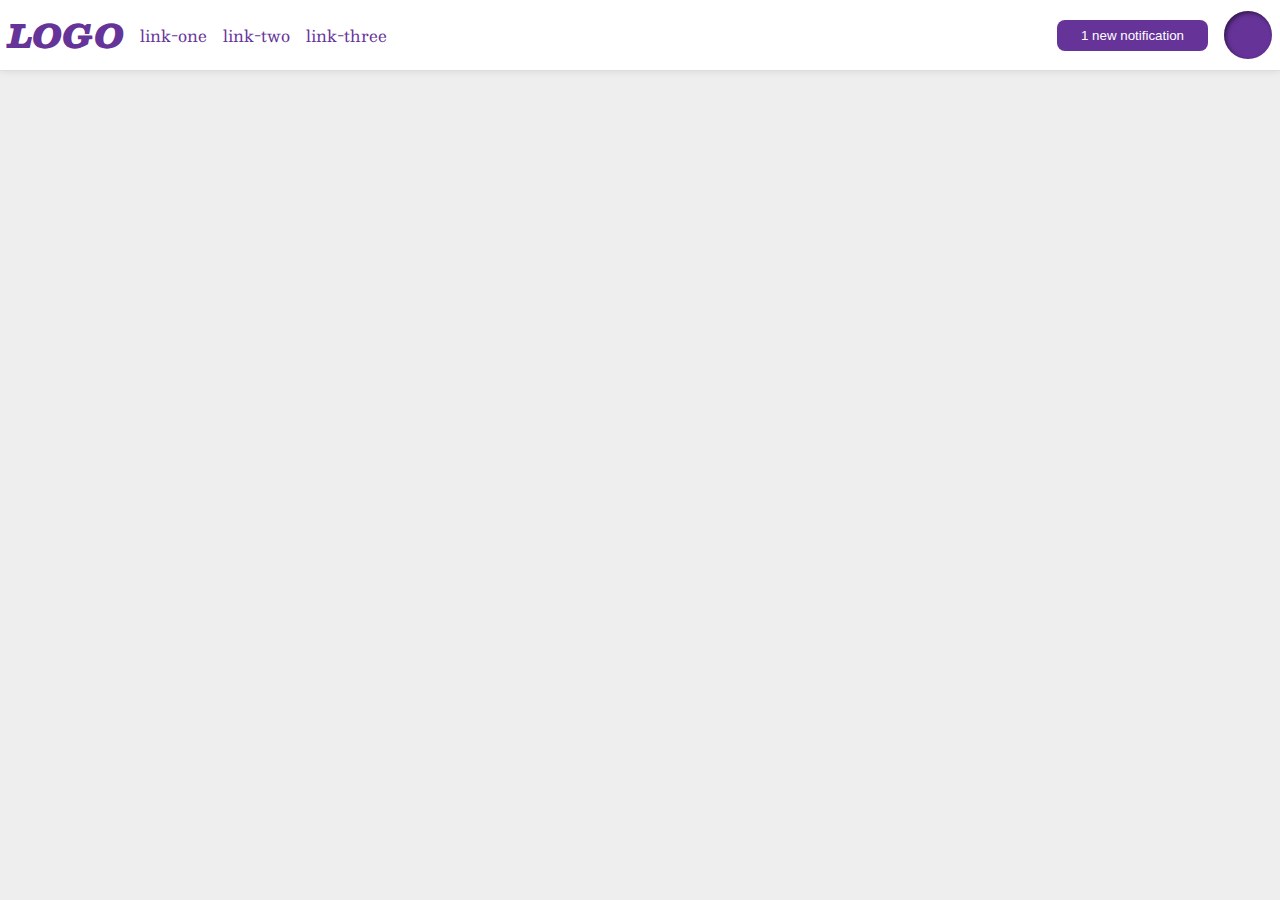
<file: foundations/flex/03-flex-header-2/index.html>
<!DOCTYPE html>
<html lang="en">
  <head>
    <meta charset="UTF-8">
    <meta http-equiv="X-UA-Compatible" content="IE=edge">
    <meta name="viewport" content="width=device-width, initial-scale=1.0">
    <title>Flex Header 2</title>
    <link rel="stylesheet" href="style.css">
  </head>
  <body>
    <div class="header">
      <div class="left">
        <div class="logo">
          LOGO
        </div>

        <ul class="links">
          <li><a href="https://google.com">link-one</a></li>
          <li><a href="https://google.com">link-two</a></li>
          <li><a href="https://google.com">link-three</a></li>
        </ul>
      </div>

      <div class="right">
        <button class="notifications">
          1 new notification
        </button>
        <div class="profile-image"></div>
      </div> 
    </div>
  </body>
</html>
</file>
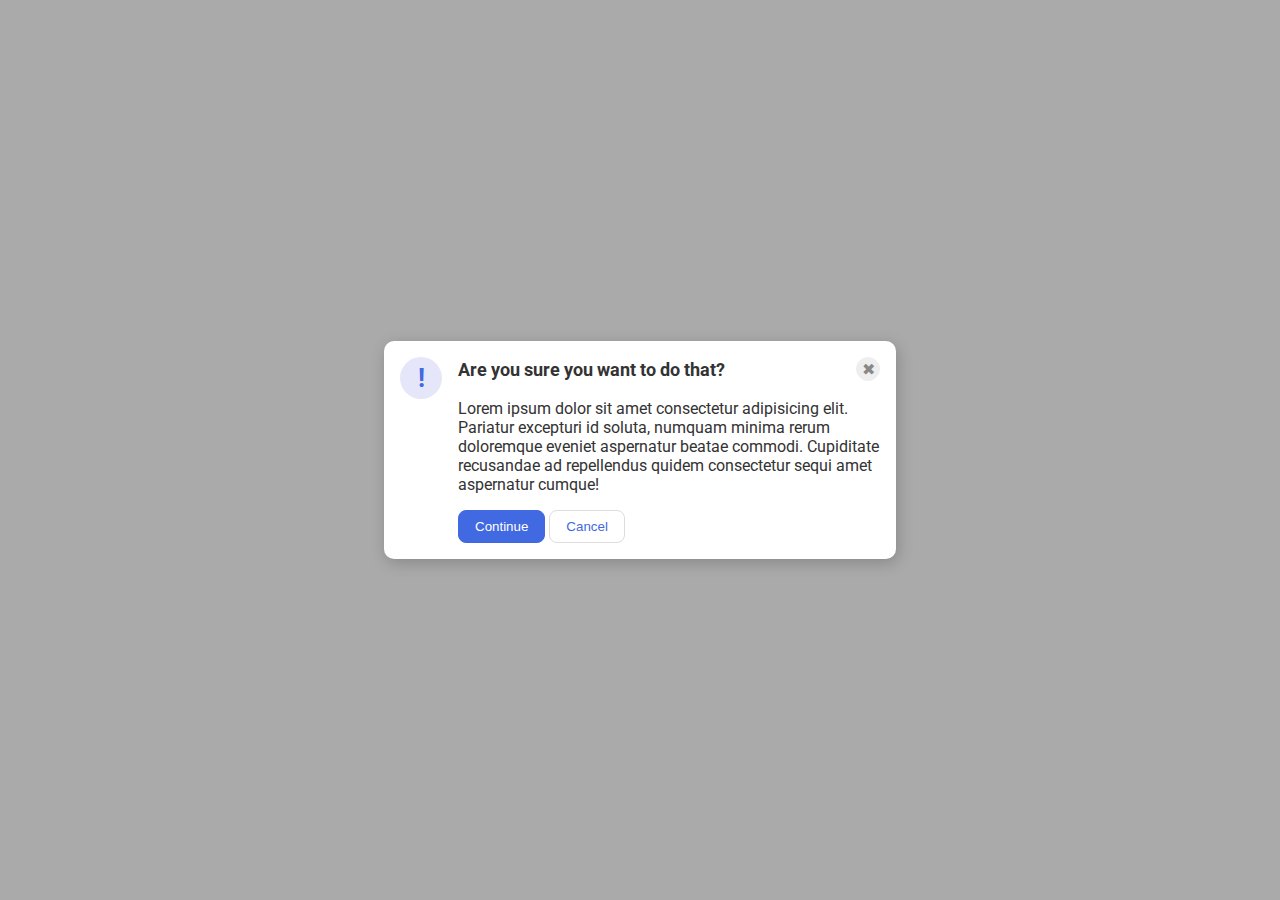
<file: foundations/flex/05-flex-modal/index.html>
<!DOCTYPE html>
<html lang="en">
  <head>
    <meta charset="UTF-8">
    <meta http-equiv="X-UA-Compatible" content="IE=edge">
    <meta name="viewport" content="width=device-width, initial-scale=1.0">
    <link rel="stylesheet" href="style.css">
    <title>Modal</title>
  </head>
  <body>
    <div class="modal">
      <div class="icon">!</div>
      <div class="container">
        <div class="header">Are you sure you want to do that?
          <button class="close-button">✖</button>
        </div>
        <div class="text">Lorem ipsum dolor sit amet consectetur adipisicing elit. Pariatur excepturi id soluta, numquam minima rerum doloremque eveniet aspernatur beatae commodi. Cupiditate recusandae ad repellendus quidem consectetur sequi amet aspernatur cumque!</div>
        <button class="continue">Continue</button>
        <button class="cancel">Cancel</button>
      </div>
    </div>
  </body>
</html>
</file>
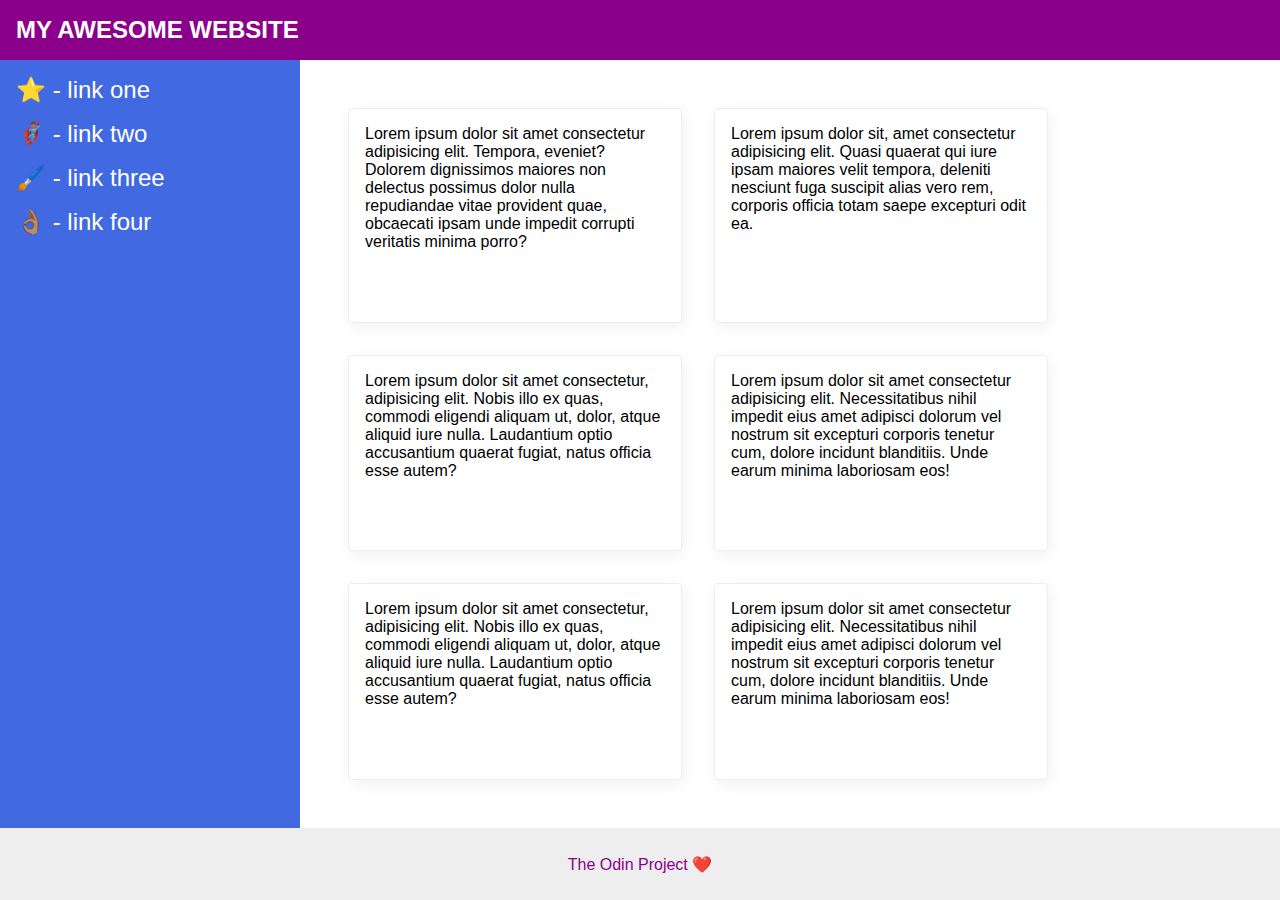
<file: foundations/flex/07-flex-layout-2/index.html>
<!DOCTYPE html>
<html lang="en">
  <head>
    <meta charset="UTF-8">
    <meta http-equiv="X-UA-Compatible" content="IE=edge">
    <meta name="viewport" content="width=device-width, initial-scale=1.0">
    <title>The Holy Grail</title>
    <link rel="stylesheet" href="style.css">
  </head>
  <body>
    <div class="header">
      MY AWESOME WEBSITE
    </div>
    
    <div class="content">
      <div class="sidebar">
        <ul>
          <li><a href="#">⭐ - link one</a></li>
          <li><a href="#">🦸🏽‍♂️ - link two</a></li>
          <li><a href="#">🖌️ - link three</a></li>
          <li><a href="#">👌🏽 - link four</a></li>
        </ul>
      </div>

      <div class="cards">
        <div class="card">Lorem ipsum dolor sit amet consectetur adipisicing elit. Tempora, eveniet? Dolorem dignissimos maiores non delectus possimus dolor nulla repudiandae vitae provident quae, obcaecati ipsam unde impedit corrupti veritatis minima porro?</div>
        <div class="card">Lorem ipsum dolor sit, amet consectetur adipisicing elit. Quasi quaerat qui iure ipsam maiores velit tempora, deleniti nesciunt fuga suscipit alias vero rem, corporis officia totam saepe excepturi odit ea.</div>
        <div class="card">Lorem ipsum dolor sit amet consectetur, adipisicing elit. Nobis illo ex quas, commodi eligendi aliquam ut, dolor, atque aliquid iure nulla. Laudantium optio accusantium quaerat fugiat, natus officia esse autem?</div>
        <div class="card">Lorem ipsum dolor sit amet consectetur adipisicing elit. Necessitatibus nihil impedit eius amet adipisci dolorum vel nostrum sit excepturi corporis tenetur cum, dolore incidunt blanditiis. Unde earum minima laboriosam eos!</div>
        <div class="card">Lorem ipsum dolor sit amet consectetur, adipisicing elit. Nobis illo ex quas, commodi eligendi aliquam ut, dolor, atque aliquid iure nulla. Laudantium optio accusantium quaerat fugiat, natus officia esse autem?</div>
        <div class="card">Lorem ipsum dolor sit amet consectetur adipisicing elit. Necessitatibus nihil impedit eius amet adipisci dolorum vel nostrum sit excepturi corporis tenetur cum, dolore incidunt blanditiis. Unde earum minima laboriosam eos!</div>
      </div>
    </div>

    <div class="footer">
      The Odin Project ❤️
    </div>
  </body>
</html>
</file>
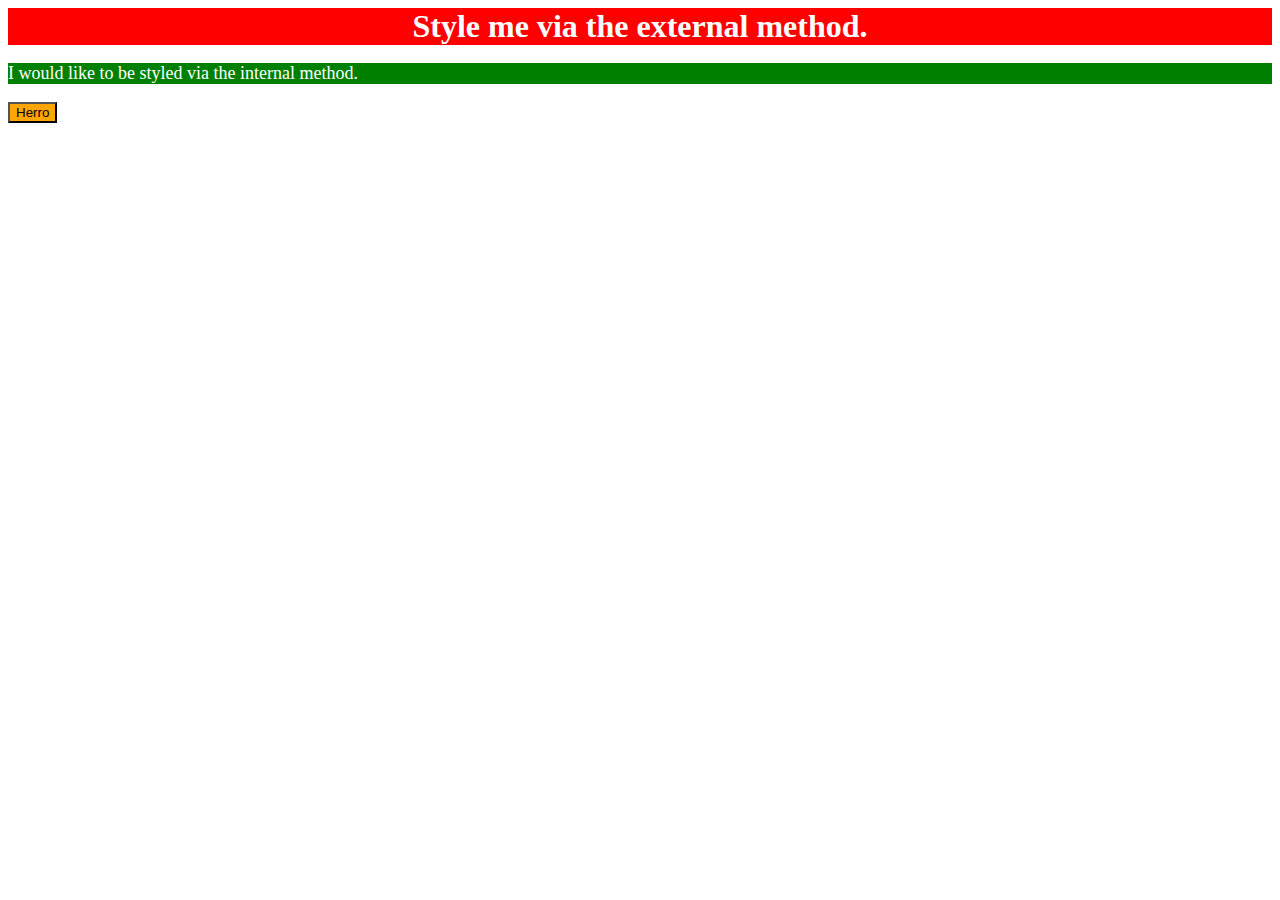
<file: foundations/intro-to-css/01-css-methods/index.html>
<!DOCTYPE html>
<html lang="en">
<head>
    <style>
        p {
            color: white;
            background: green;
            font-size: 18px;
        }
    </style>
    <meta charset="UTF-8">
    <meta name="viewport" content="width=device-width, initial-scale=1.0">
    <link rel="stylesheet" type="text/css" href="style.css">
    <title>Document</title>
</head>
<body>
    <div>
        Style me via the external method.
    </div>
    <p>
        I would like to be styled via the internal method.
    </p>
    <button style="background-color: orange;font: size 18px;">
        Herro
    </button>
</body>
</html>
</file>
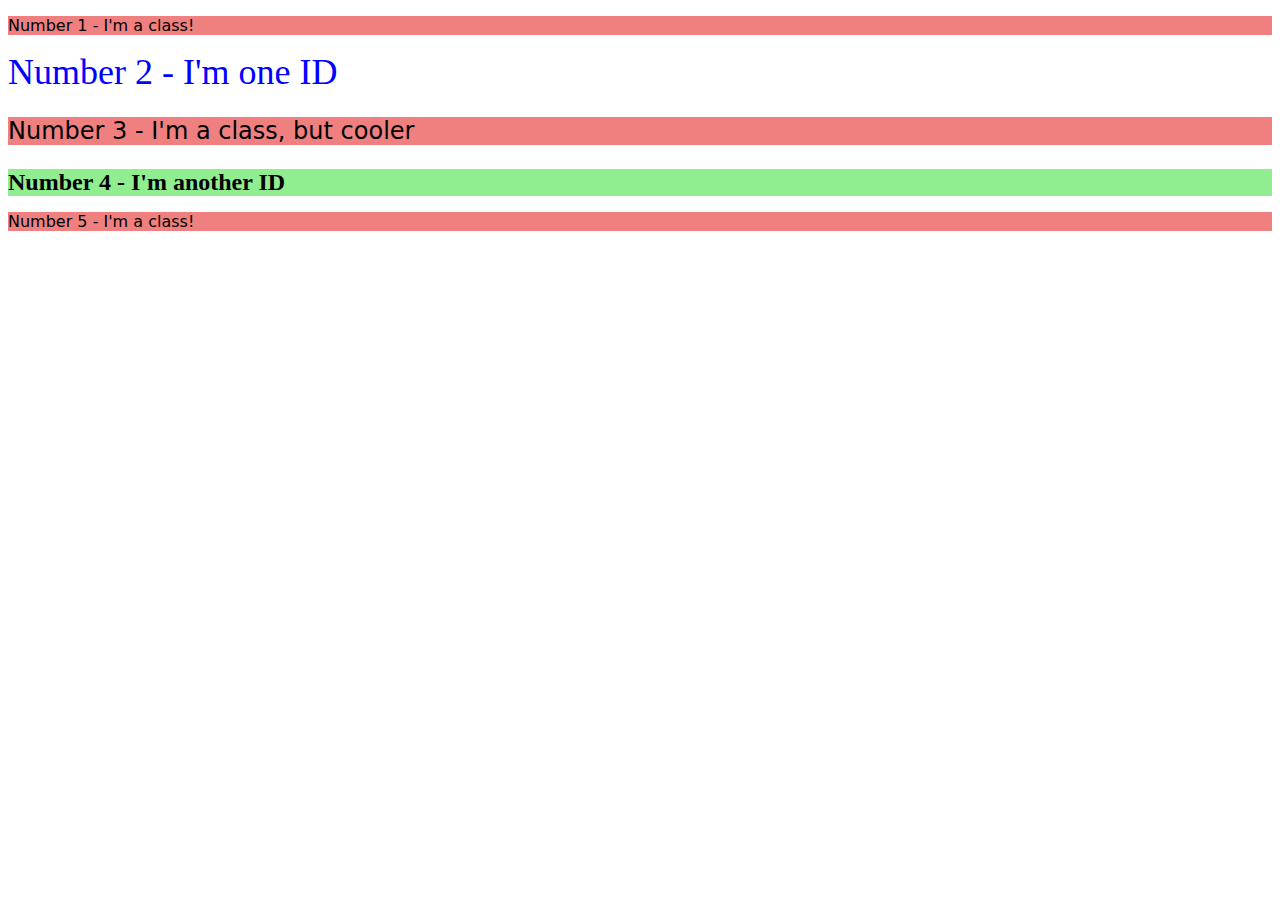
<file: foundations/intro-to-css/02-class-id-selectors/index.html>
<!DOCTYPE html>
<html lang="en">
<head>
    <meta charset="UTF-8">
    <meta name="viewport" content="width=device-width, initial-scale=1.0">
    <title>Document</title>
    <link rel="stylesheet" href="style.css">
</head>
<body>
    <p class="odd">Number 1 - I'm a class!</p>
    <div id="line2">Number 2 - I'm one ID</div>
    <p class="odd" id="line3">Number 3 - I'm a class, but cooler</p>
    <div id="line4">Number 4 - I'm another ID</div>
    <p class="odd">Number 5 - I'm a class!</p>
</body>
</html>
</file>
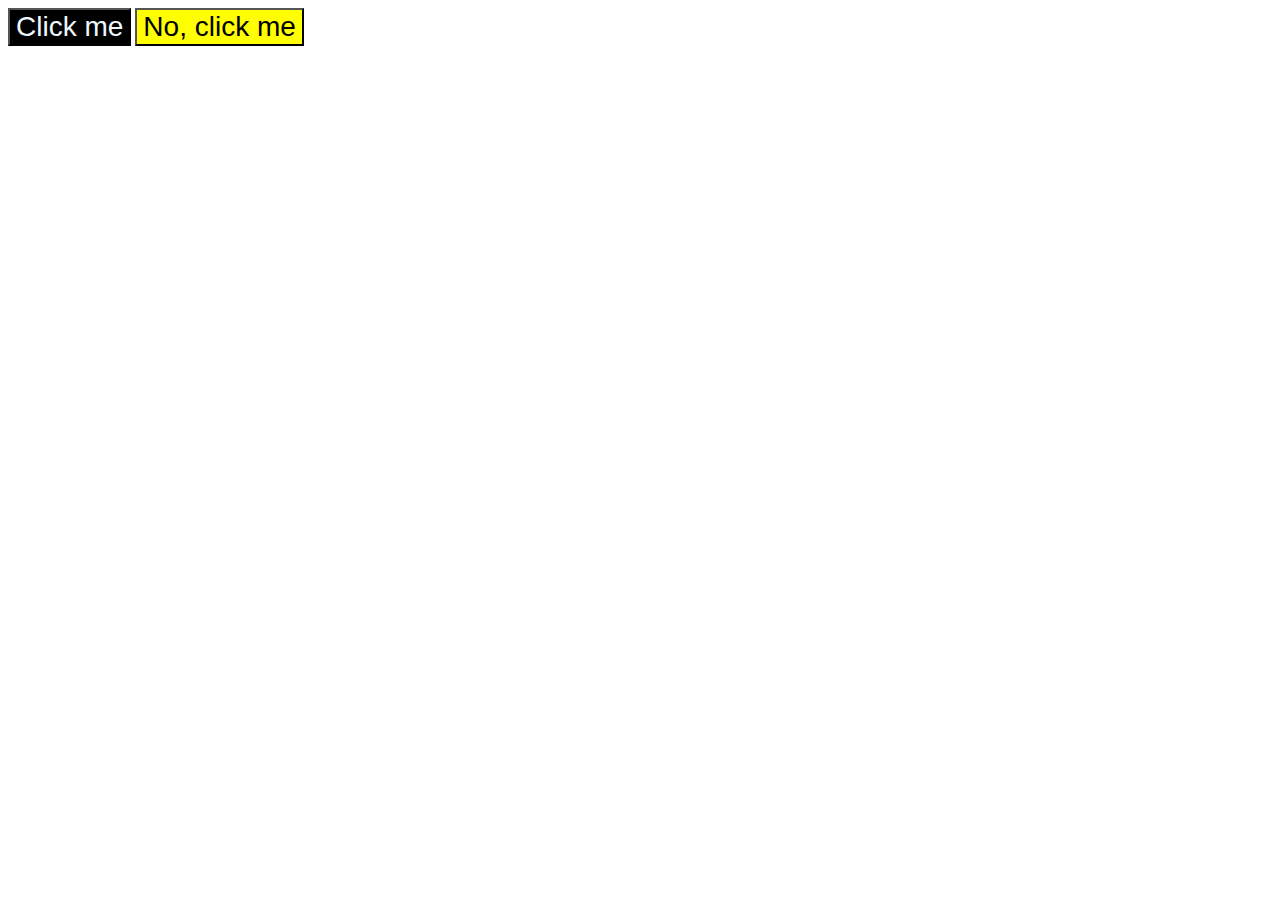
<file: foundations/intro-to-css/03-grouping-selectors/index.html>
<!DOCTYPE html>
<html lang="en">
<head>
    <meta charset="UTF-8">
    <meta name="viewport" content="width=device-width, initial-scale=1.0">
    <title>Document</title>
    <link rel="stylesheet" href="style.css">
</head>
<body>
    <button class="inverted">Click me</button>
    <button class="fancy">No, click me</button>
</body>
</html>
</file>
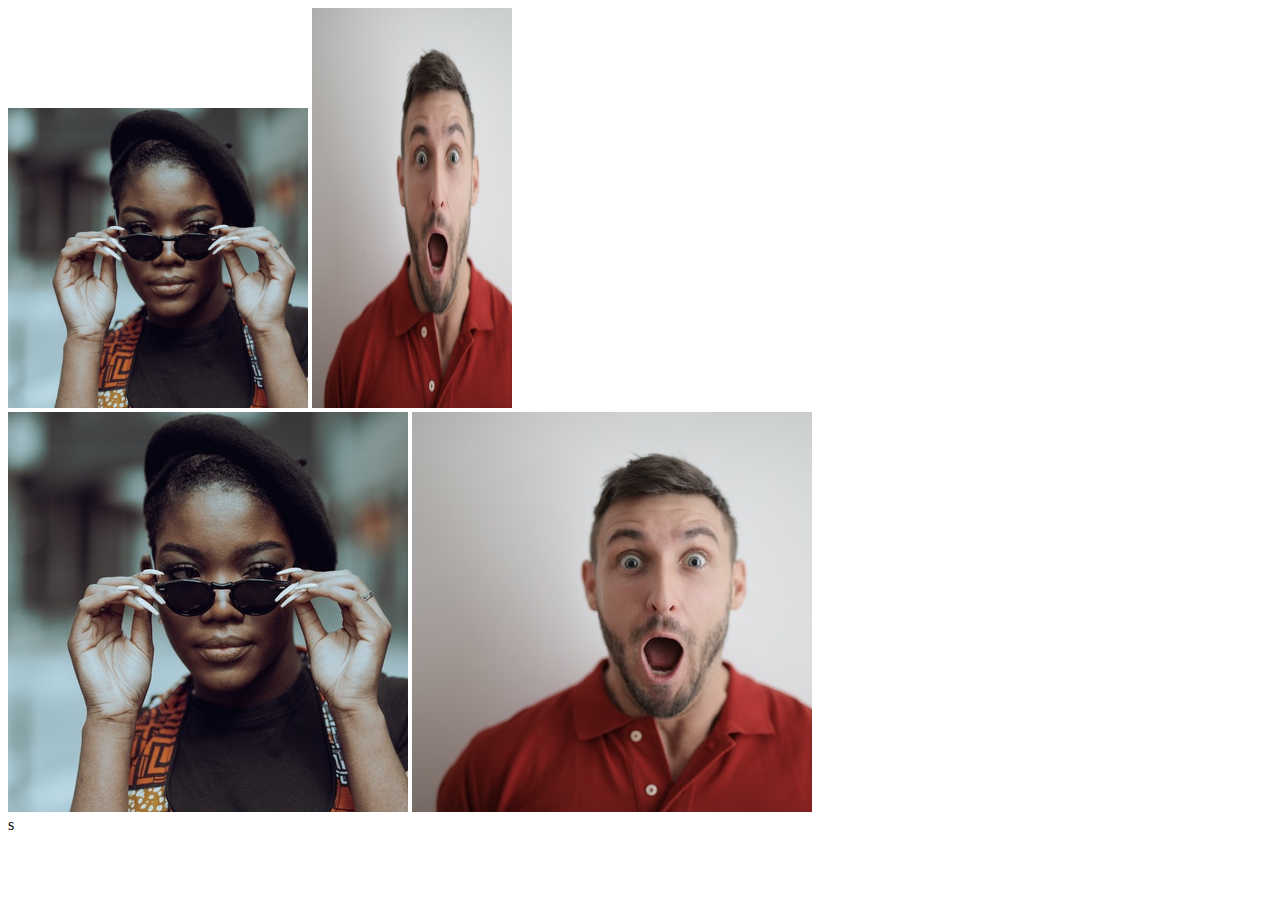
<file: foundations/intro-to-css/04-chaining-selectors/index.html>
<!DOCTYPE html>
<html lang="en">
  <head>
    <meta charset="UTF-8">
    <meta http-equiv="X-UA-Compatible" content="IE=edge">
    <meta name="viewport" content="width=device-width, initial-scale=1.0">
    <title>Chaining Selectors</title>
    <link rel="stylesheet" href="style.css">
  </head>
  <body>
    <!-- Check image source path. Review Foundations lesson - Links and Images -->
    <!-- Use the classes BELOW this line -->
    <div>
      <img class="avatar proportioned" src="./image copy.png" alt="Woman with glasses">
      <img class="avatar distorted" src="./image.png" alt="Man with surprised expression">
    </div>
    <!-- Use the classes ABOVE this line -->
    <div>
      <img class="original proportioned" src="./image copy.png" alt="Woman with glasses">
      <img class="original distorted" src="./image.png" alt="Man with surprised expression">
    </div>
  </body>
</html>s
</file>
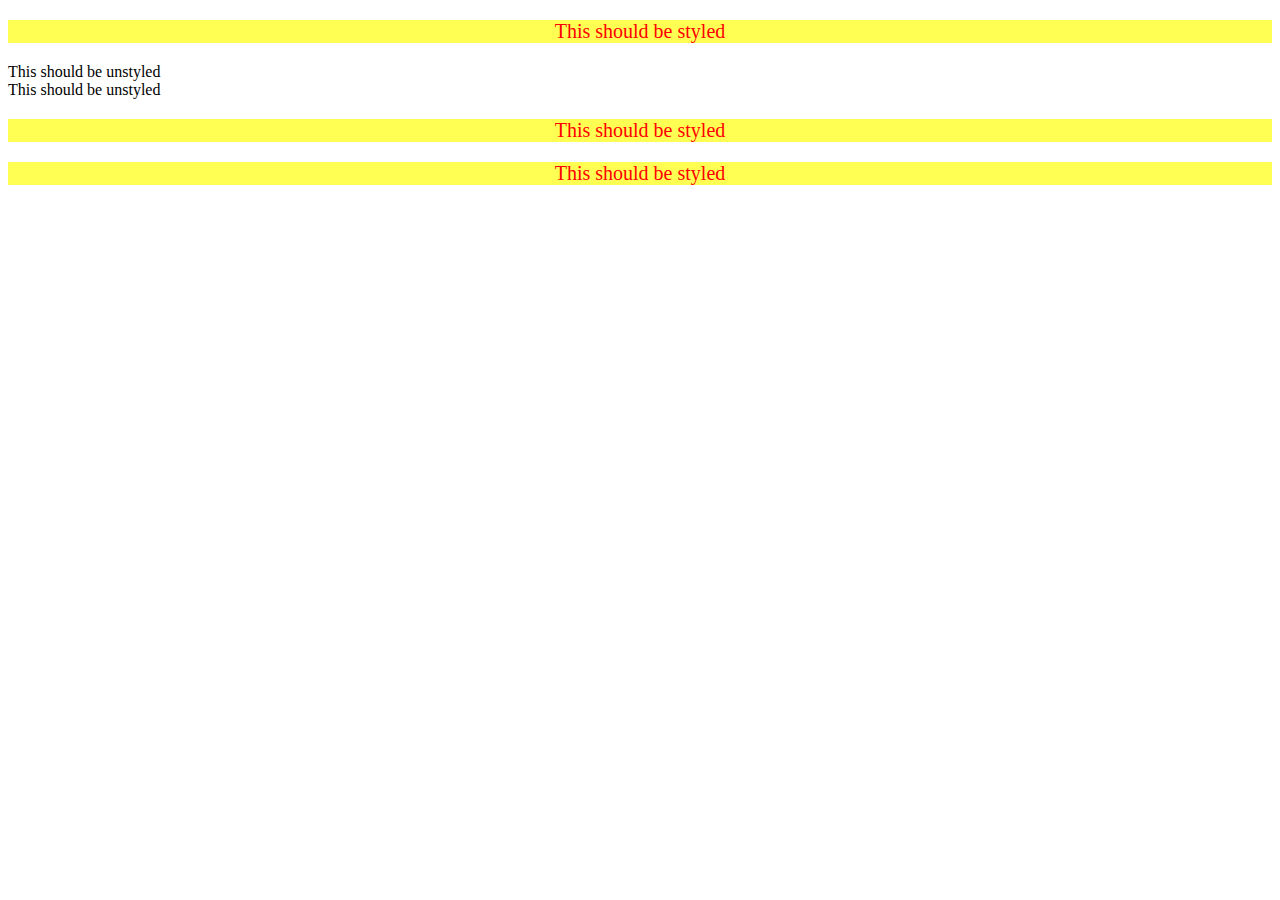
<file: foundations/intro-to-css/05-descendant-combinator/index.html>
<!DOCTYPE html>
<html lang="en">
<head>
    <meta charset="UTF-8">
    <meta name="viewport" content="width=device-width, initial-scale=1.0">
    <title>Document</title>
    <link rel="stylesheet" href="style.css">
</head>
<body>
    <div>
        <p>This should be styled</p>
        This should be unstyled<br>This should be unstyled
        <p>This should be styled</p>
        <p>This should be styled</p>
    </div>
</body>
</html>
</file>
<file: foundations/flex/03-flex-header-2/style.css>
/* this is some magical font-importing.  
you'll learn about it later. */
@import url('https://fonts.googleapis.com/css2?family=Besley:ital,wght@0,400;1,900&display=swap');

body {
  margin: 0;
  background: #eee;
  font-family: Besley, serif;
}

.header {
  background: white;
  border-bottom: 1px solid #ddd;
  box-shadow: 0 0 8px rgba(0,0,0,.1);
  display: flex;
  justify-content: space-between;
  padding: 8px;
}

.profile-image {
  background: rebeccapurple;
  box-shadow: inset 2px 2px 4px rgba(0,0,0,.5);
  border-radius: 50%;
  width: 48px;
  height: 48px;
}

.logo {
  color: rebeccapurple;
  font-size: 32px;
  font-weight: 900;
  font-style: italic;
}

button {
  border: none;
  border-radius: 8px;
  background: rebeccapurple;
  color: white;
  padding: 8px 24px;
}

a {
  /* this removes the line under our links */
  text-decoration: none;
  color: rebeccapurple;
}

ul {
  list-style-type: none;
  display: flex;
  gap: 16px;
  margin: 0;
  padding: 0;
}

.left, .right {
  display: flex;
  align-items: center;
  gap: 16px;
}
</file>
<file: foundations/flex/05-flex-modal/style.css>
@import url('https://fonts.googleapis.com/css2?family=Roboto:wght@400;700&display=swap');

html, body {
  height: 100%;
}

body {
  font-family: Roboto, sans-serif;
  margin: 0;
  background: #aaa;
  color: #333;
  /* I'll give you this one for free lol */
  display: flex;
  align-items: center;
  justify-content: center;
}

.modal {
  background: white;
  width: 480px;
  border-radius: 10px;
  box-shadow: 2px 4px 16px rgba(0,0,0,.2);
  display: flex;
  gap: 1em;
  padding: 1em;
}

.icon {
  color: royalblue;
  font-size: 26px;
  font-weight: 700;
  background: lavender;
  width: 42px;
  height: 42px;
  border-radius: 50%;
  display: flex;
  align-items: center;
  justify-content: center;
  flex-shrink: 0;
}

.close-button {
  background: #eee;
  border-radius: 50%;
  color: #888;
  font-weight: 400;
  font-size: 16px;
  height: 24px;
  width: 24px;
  display: flex;
  align-items: center;
  justify-content: center;
  border: 1px solid #eee;
  padding: 0;
}

button {
  cursor: pointer;
  padding: 8px 16px;
  border-radius: 8px;
}

button.continue {
  background: royalblue;
  border: 1px solid royalblue;
  color: white;
}

button.cancel {
  background: white;
  border: 1px solid #ddd;
  color: royalblue;
}

.header {
  display: flex;
  justify-content: space-between;
  font-size: large;
  font-weight: bold;
  align-items: center;
  margin-bottom: 1em;
}

.text {
  margin-bottom: 1em;
}
</file>
<file: foundations/flex/07-flex-layout-2/style.css>
body {
  font-family: -apple-system, BlinkMacSystemFont, 'Segoe UI', Roboto, Oxygen, Ubuntu, Cantarell, 'Open Sans', 'Helvetica Neue', sans-serif;
  margin: 0;
  min-height: 100vh;
  display: flex;
  flex-direction: column;
}

.header {
  display: flex;
  align-items: center;
  background: darkmagenta;
  color: white;
  font-size: x-large;
  font-weight: 900;
  padding: 16px;
}

.content {
  display: flex;
  flex: 1;
}

.footer {
  height: 72px;
  background: #eee;
  color: darkmagenta;
  display: flex;
  align-items: center;
  justify-content: center;
}

.sidebar {
  width: 300px;
  background: royalblue;
  box-sizing: border-box;

  padding: 16px;
  flex-shrink: 0;
}

ul {
  list-style: none;
  margin: 0;
  padding: 0;
}

li {
  margin-bottom: 16px;
}

a {
  text-decoration: none;
  color: white;
  font-size: 24px;
}

.card {
  border: 1px solid #eee;
  box-shadow: 2px 4px 16px rgba(0,0,0,.06);
  border-radius: 4px;
  width: 300px;
  padding: 16px;
}

.cards {
  display: flex;
  flex-wrap: wrap;
  gap: 32px;
  padding: 48px;
}
</file>
<file: foundations/intro-to-css/01-css-methods/style.css>
div {
    color: white;
    background-color: red;
    font-size: 32px;
    text-align: center;
    font-weight: bold;
}
</file>
<file: foundations/intro-to-css/02-class-id-selectors/style.css>
.odd {
    background-color: #f08080;
    font-family: Verdana, DejaVu Sans, sans-serif;
}

#line2 {
    color: blue;
    font-size: 36px;
}

#line3 {
    font-size: 24px
}

#line4 {
    background-color: lightgreen;
    font-size: 24px;
    font-weight: bold;
}
</file>
<file: foundations/intro-to-css/03-grouping-selectors/style.css>
.inverted,
.fancy {
    font-size: 28px;
    font-family: Helvetica, "Times New Roman", sans-serif;
}

.inverted {
    background-color: black;
    color: aliceblue;
}

.fancy
{
    background-color: yellow;
}
</file>
<file: foundations/intro-to-css/04-chaining-selectors/style.css>
.avatar.proportioned {
    height: auto;
    width: 300px;
}

.avatar.distorted {
    height: 400px;
    width: 200px;
}
</file>
<file: foundations/intro-to-css/05-descendant-combinator/style.css>
div p {
    background-color: #ffff00ac;
    color: #ff0000;
    font-size: 20px;
    text-align: center;
}
</file>
